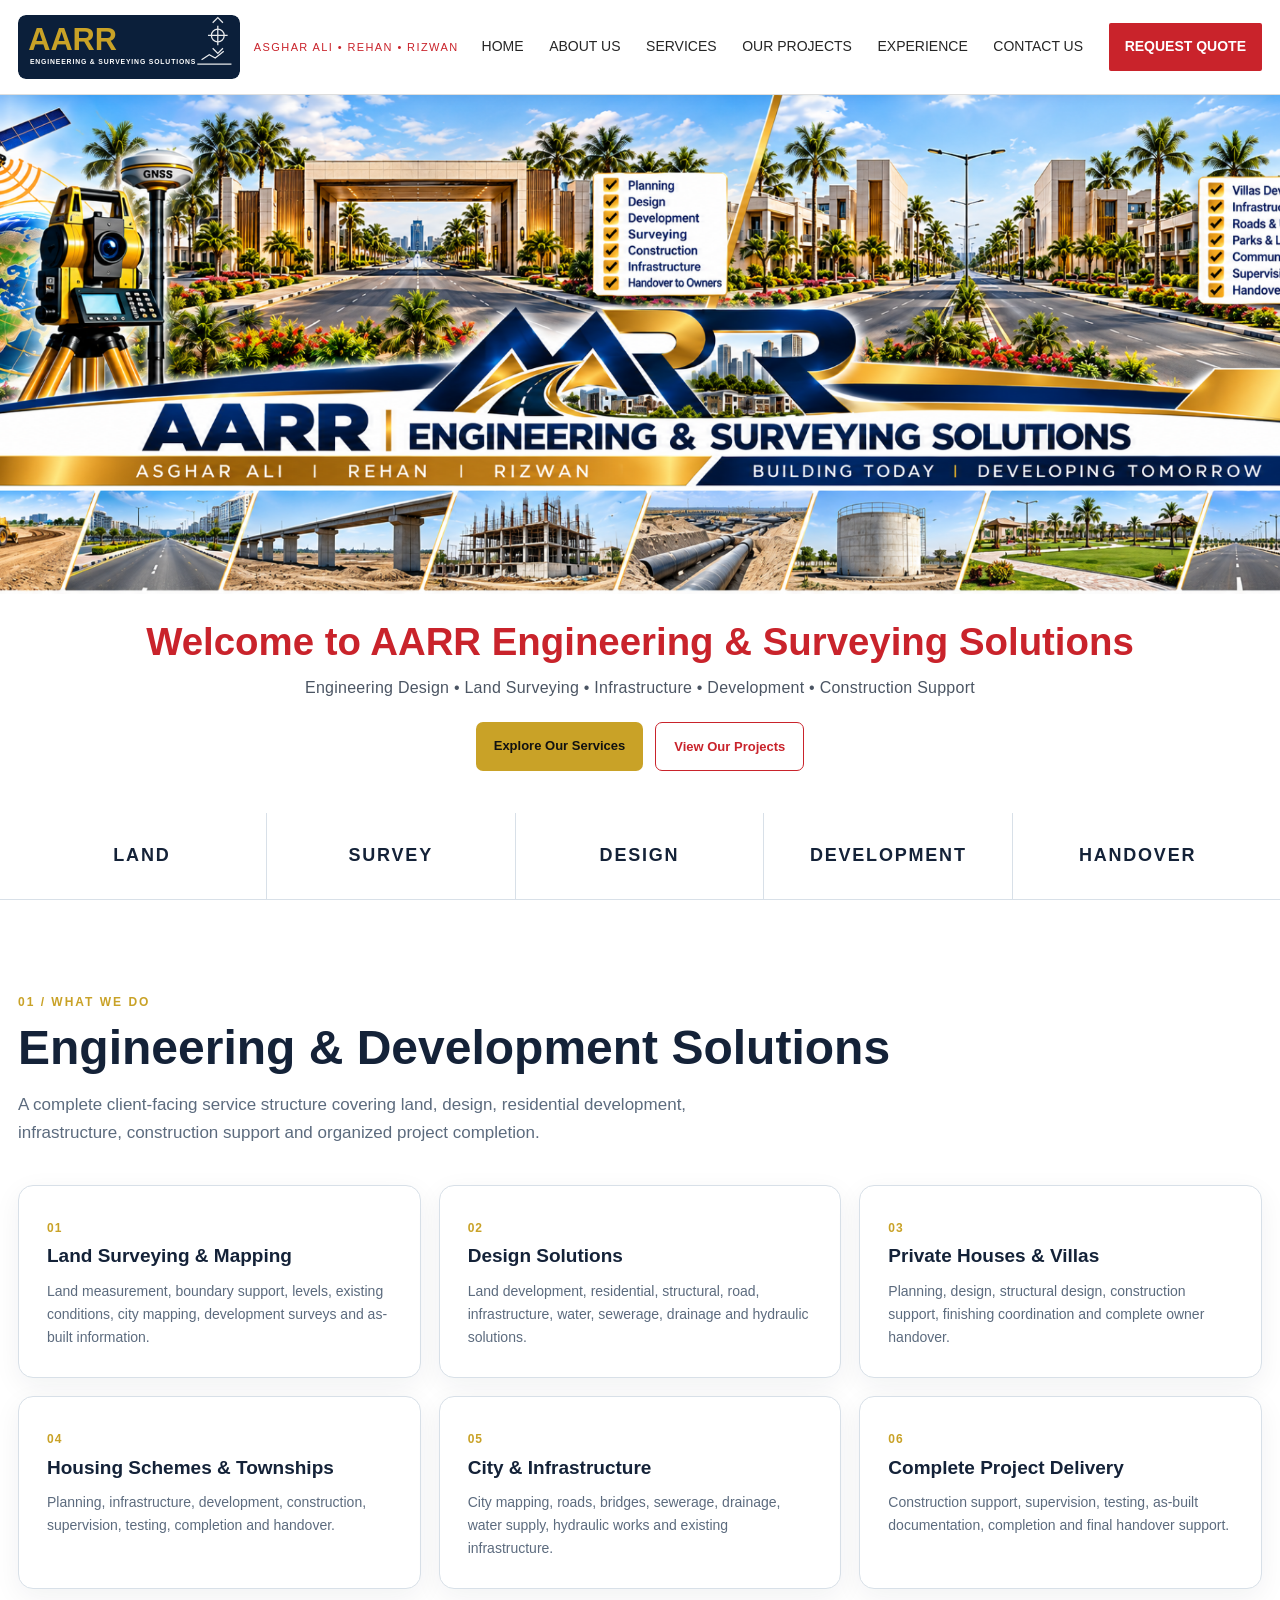
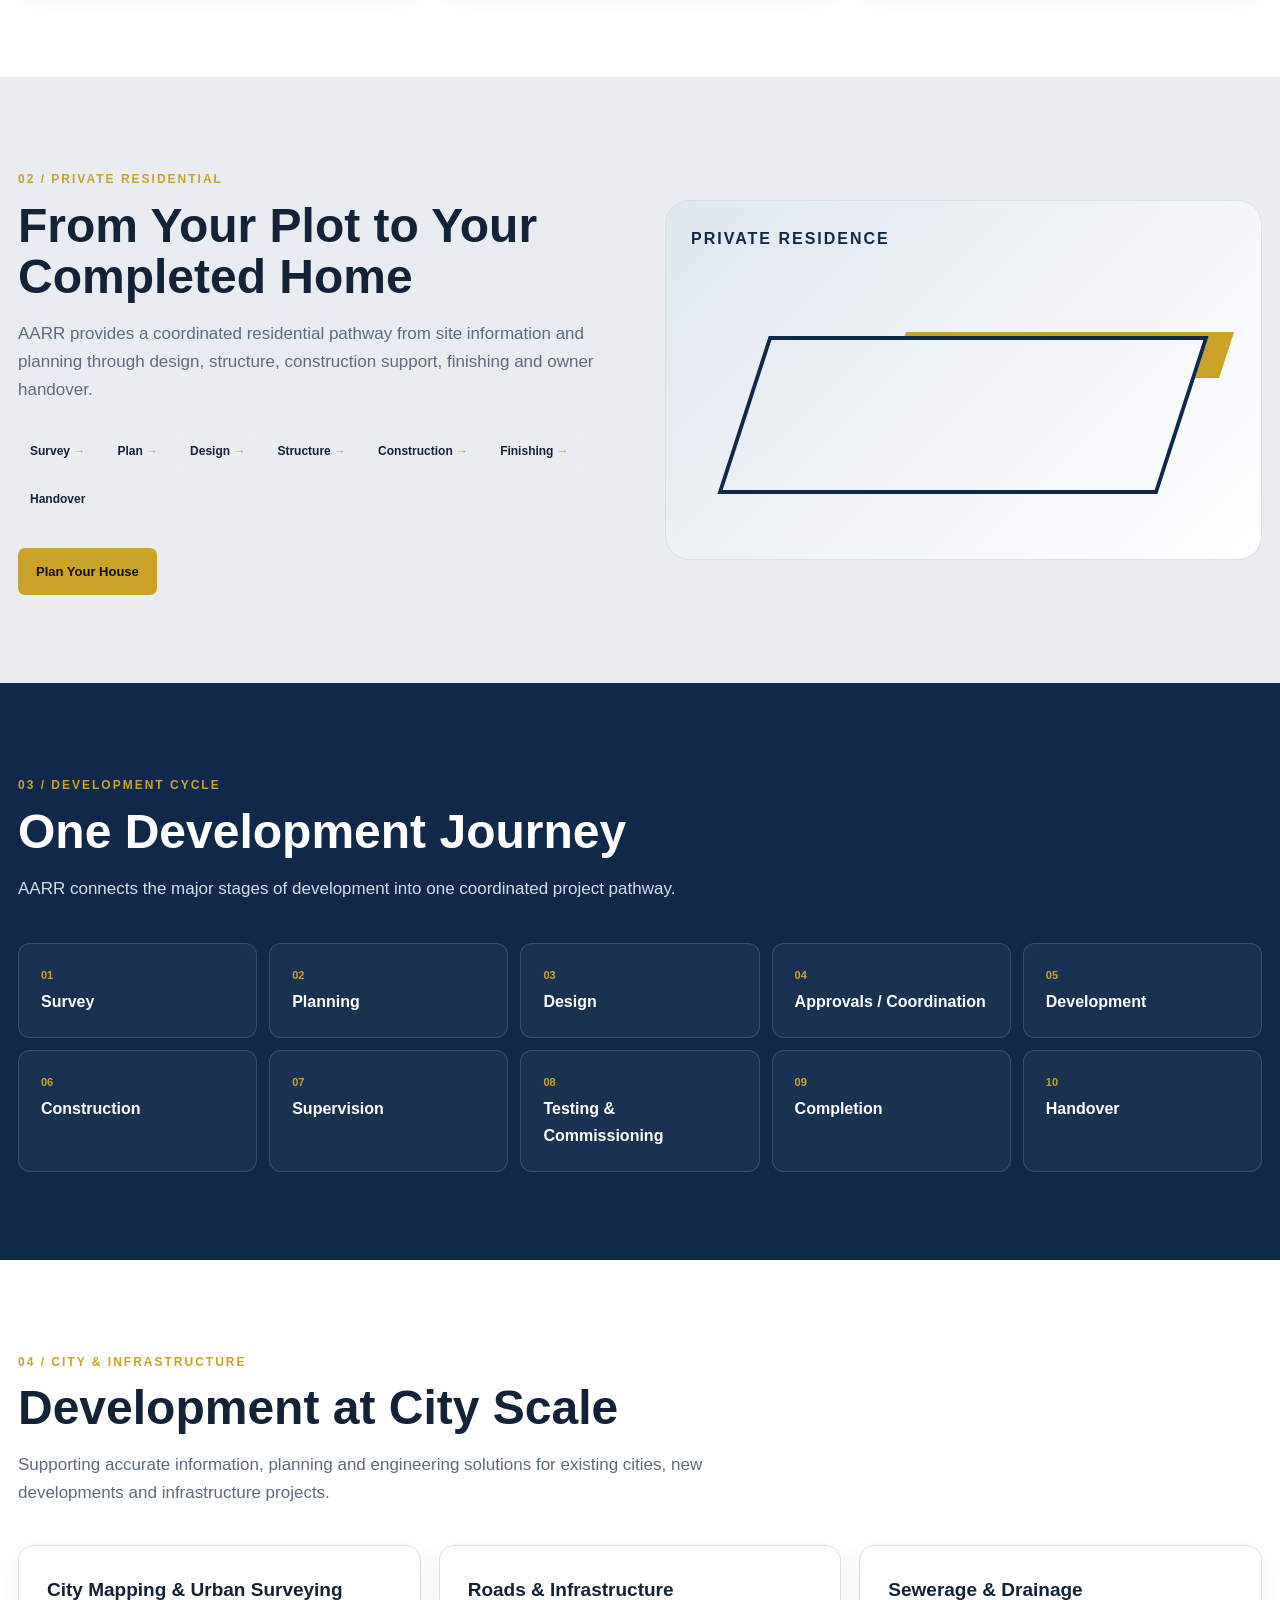
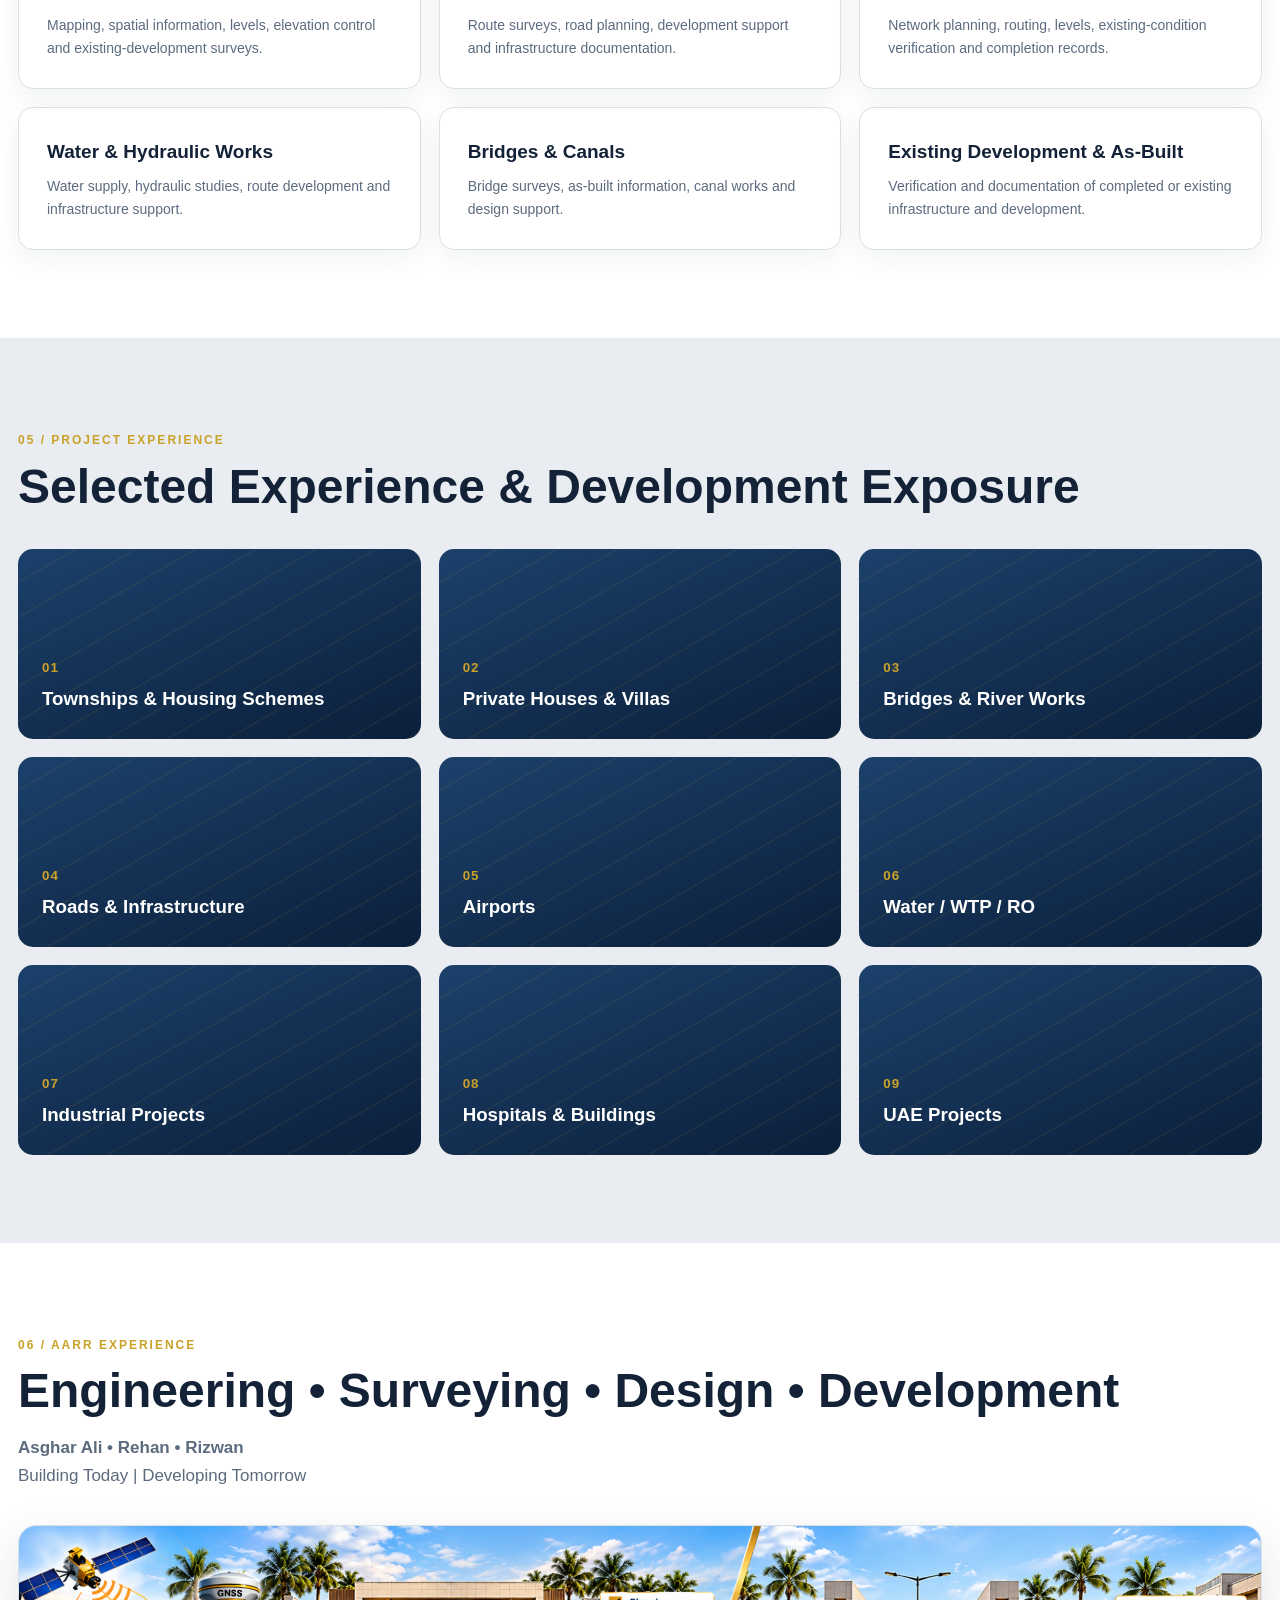
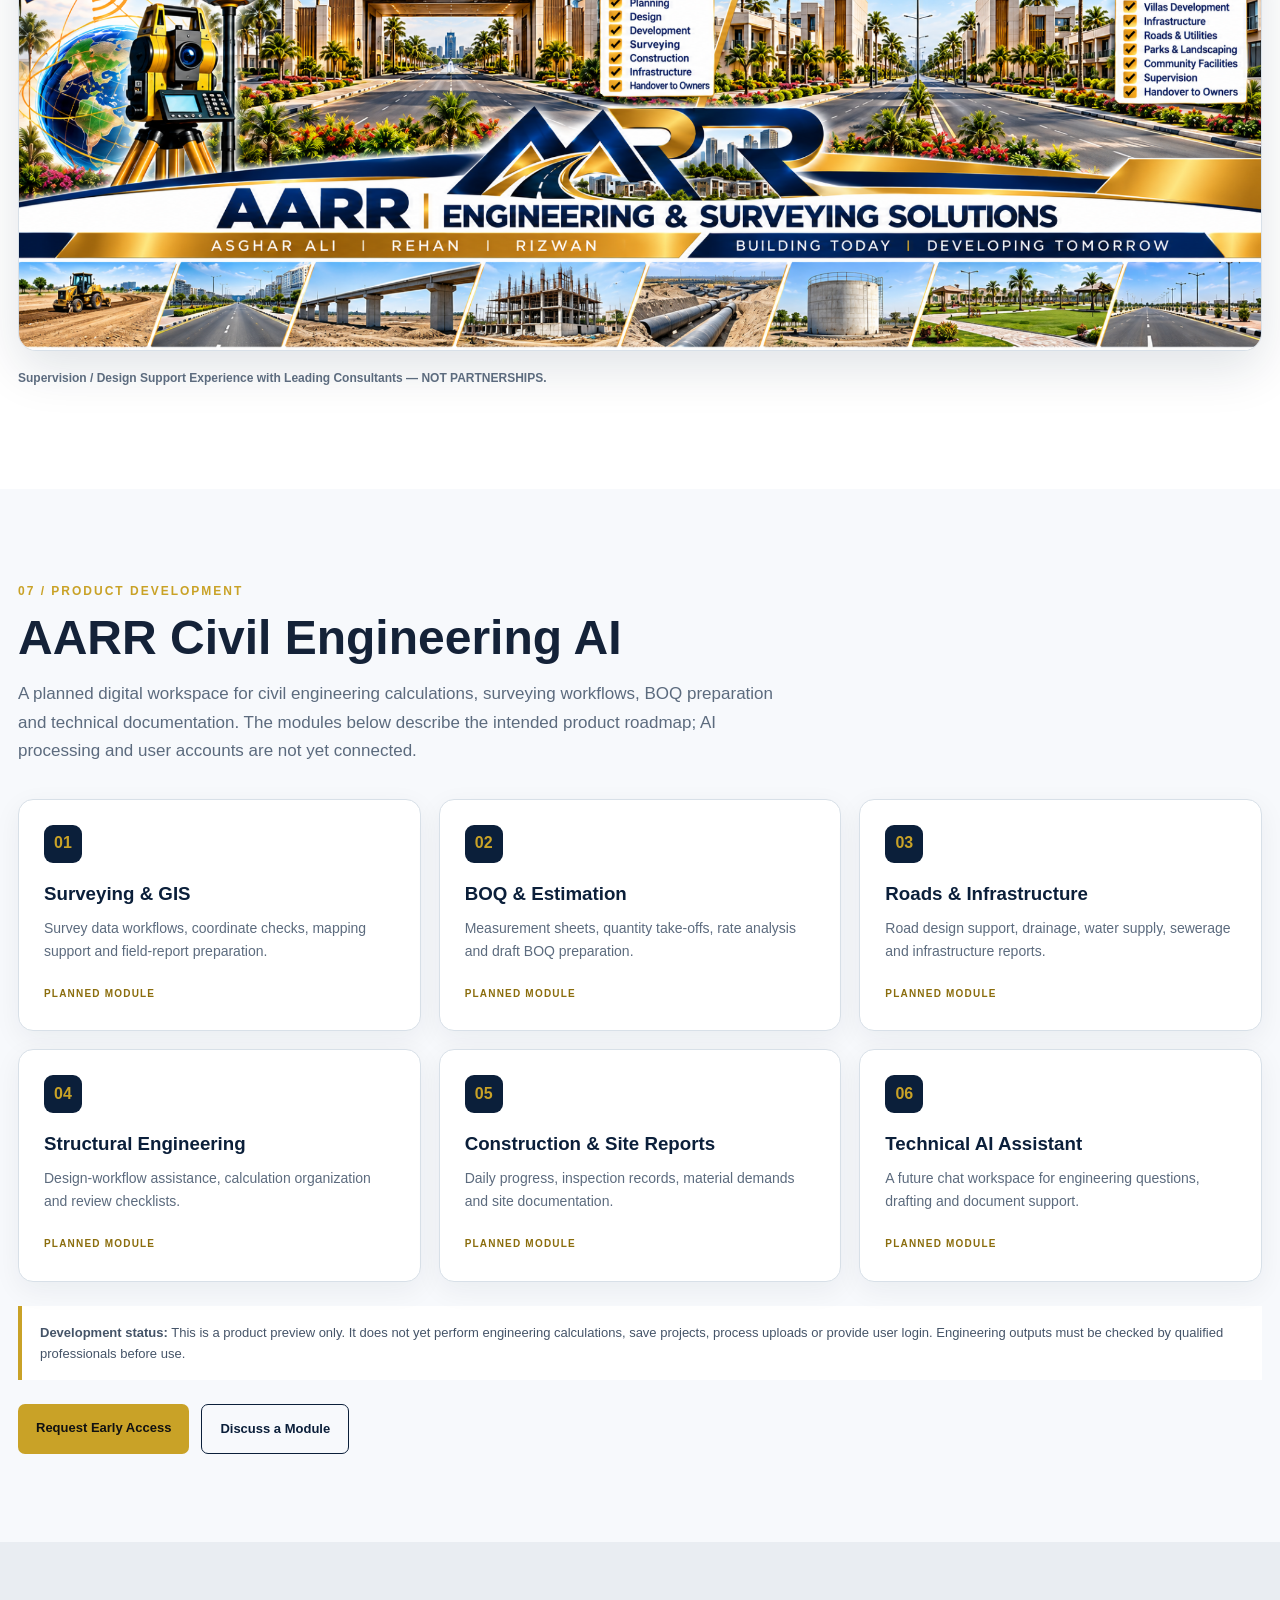
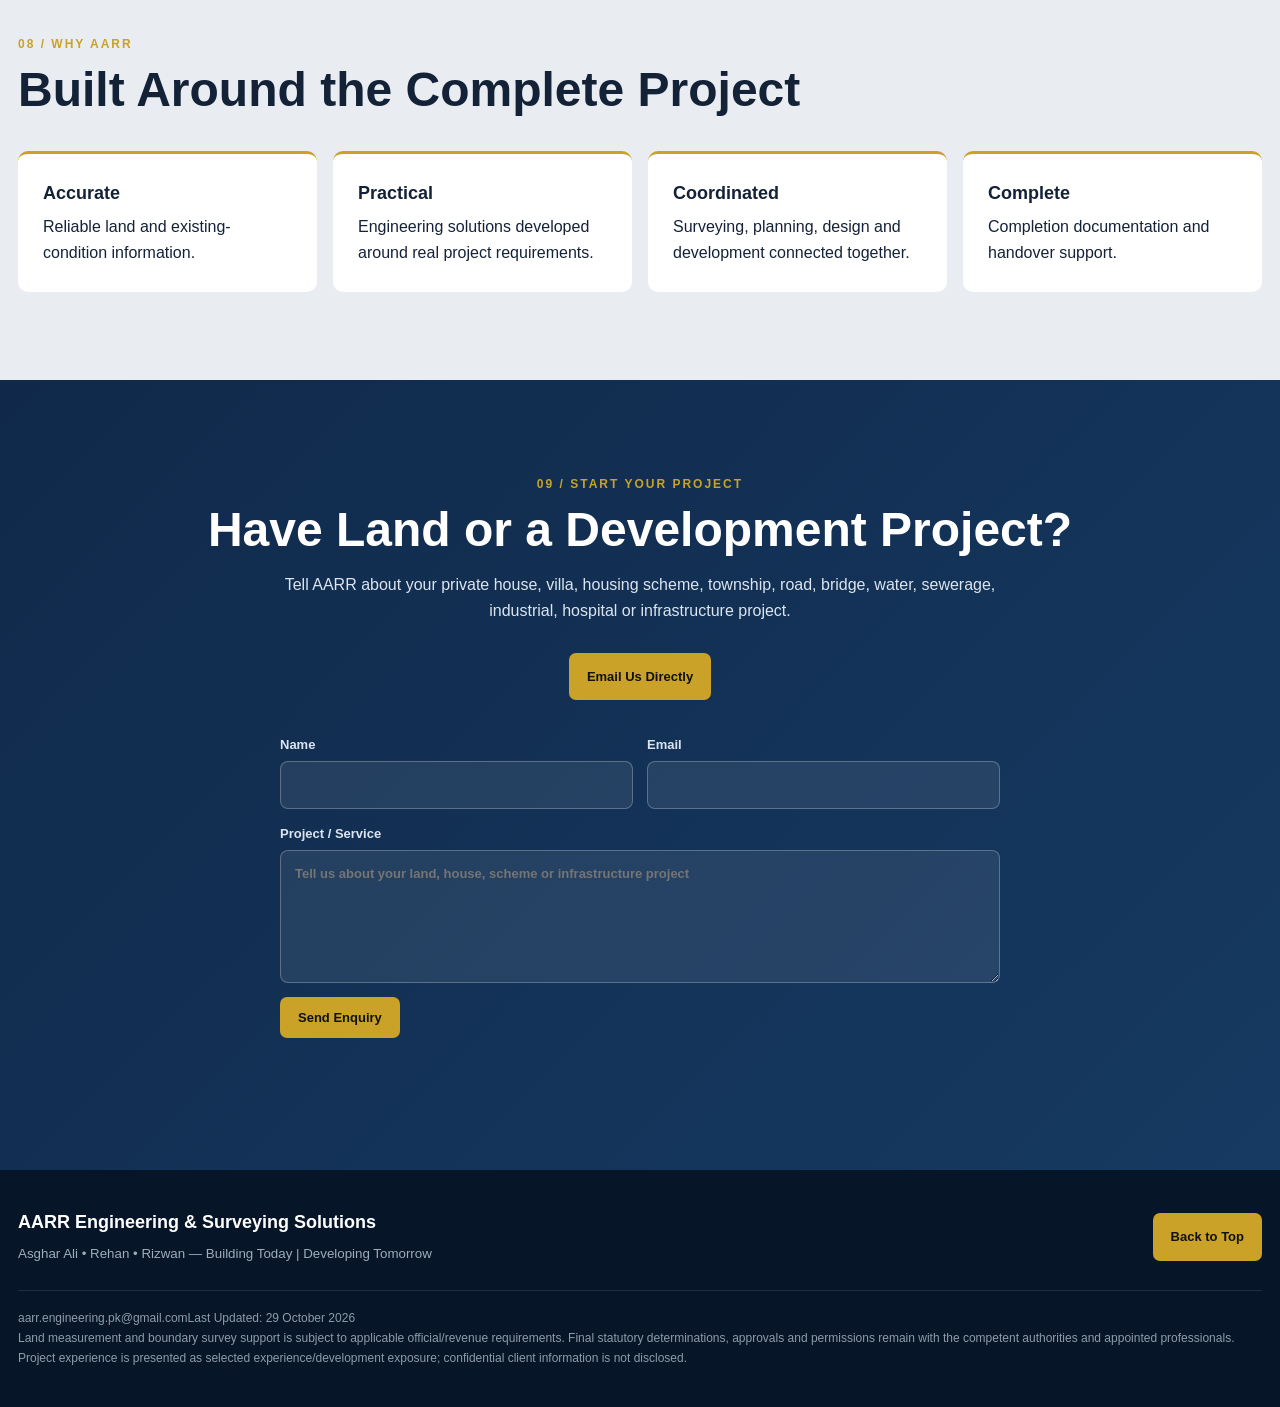
<file: index.html>
<!doctype html><html lang="en"><head><meta charset="utf-8"><meta name="viewport" content="width=device-width,initial-scale=1"><title>AARR Engineering & Surveying Solutions</title><meta name="description" content="AARR Engineering & Surveying Solutions — land surveying, design solutions, private houses, housing schemes, infrastructure, water, sewerage, development, construction support and complete handover."><meta name="theme-color" content="#0B1F3A"><link rel="icon" href="aarr-logo.svg"><link rel="manifest" href="site.webmanifest"><link rel="stylesheet" href="style.css"><link rel="canonical" href="https://etihad114-arch.github.io/Asghr-Ali/"><meta name="robots" content="index,follow"><meta property="og:title" content="AARR Engineering &amp; Surveying Solutions"><meta property="og:description" content="Land surveying, engineering design, housing schemes, infrastructure, water supply, sewerage and construction support."><meta property="og:type" content="website"><meta property="og:image" content="https://etihad114-arch.github.io/Asghr-Ali/AARR_FINAL_CORPORATE_EXPERIENCE_BOARD.png"><meta property="og:image:alt" content="AARR Engineering and Surveying Solutions corporate experience board"><meta property="og:url" content="https://etihad114-arch.github.io/Asghr-Ali/"><meta name="twitter:card" content="summary_large_image"><meta name="twitter:title" content="AARR Engineering &amp; Surveying Solutions"><meta name="twitter:description" content="Land surveying, design, housing schemes, infrastructure and development support."><script type="application/ld+json">{"@context":"https://schema.org","@type":"ProfessionalService","name":"AARR Engineering & Surveying Solutions","url":"https://etihad114-arch.github.io/Asghr-Ali/","image":"https://etihad114-arch.github.io/Asghr-Ali/AARR_FINAL_CORPORATE_EXPERIENCE_BOARD.png","email":"aarr.engineering.pk@gmail.com","areaServed":{"@type":"AdministrativeArea","name":"Rahim Yar Khan, Punjab, Pakistan"},"description":"Land surveying, engineering design, housing schemes, infrastructure, water supply, sewerage, development and construction support."}</script></head><body><a class="skip" href="#main">Skip to content</a>
<header class="nav"><div class="container nav-inner"><a class="brand" href="#home"><img src="aarr-logo.svg" alt="AARR Engineering logo"><span><strong>AARR</strong><span>ENGINEERING &amp; SURVEYING SOLUTIONS</span><small>ASGHAR ALI • REHAN • RIZWAN</small></span></a><button class="menu" onclick="document.querySelector('.navlinks').classList.toggle('open')" aria-label="Open navigation" aria-expanded="false">☰</button><nav class="navlinks"><a href="#home">Home</a><a href="#about">About Us</a><a href="#services">Services</a><a href="#projects">Our Projects</a><a href="#experience">Experience</a><a href="#contact">Contact Us</a><a class="quote" href="#contact">Request Quote</a></nav></div></header>
<main id="main"><section id="home" class="hero corporate-hero"><div class="hero-banner"><img src="AARR_FINAL_CORPORATE_EXPERIENCE_BOARD.png" alt="AARR engineering, surveying and infrastructure project portfolio"></div><div class="welcome-block"><div class="container"><h1>Welcome to AARR Engineering &amp; Surveying Solutions</h1><p>Engineering Design • Land Surveying • Infrastructure • Development • Construction Support</p><div class="actions"><a class="btn primary" href="#services">Explore Our Services</a><a class="btn secondary" href="#projects">View Our Projects</a></div></div></div></section>
<section class="strip"><div class="container strip-grid"><div>LAND</div><div>SURVEY</div><div>DESIGN</div><div>DEVELOPMENT</div><div>HANDOVER</div></div></section>
<section id="services" class="section"><div class="container"><span class="kicker">01 / WHAT WE DO</span><h2 class="title">Engineering &amp; Development Solutions</h2><p class="intro">A complete client-facing service structure covering land, design, residential development, infrastructure, construction support and organized project completion.</p><div class="cards"><article class="card"><span class="num">01</span><h3>Land Surveying &amp; Mapping</h3><p>Land measurement, boundary support, levels, existing conditions, city mapping, development surveys and as-built information.</p></article><article class="card"><span class="num">02</span><h3>Design Solutions</h3><p>Land development, residential, structural, road, infrastructure, water, sewerage, drainage and hydraulic solutions.</p></article><article class="card"><span class="num">03</span><h3>Private Houses &amp; Villas</h3><p>Planning, design, structural design, construction support, finishing coordination and complete owner handover.</p></article><article class="card"><span class="num">04</span><h3>Housing Schemes &amp; Townships</h3><p>Planning, infrastructure, development, construction, supervision, testing, completion and handover.</p></article><article class="card"><span class="num">05</span><h3>City &amp; Infrastructure</h3><p>City mapping, roads, bridges, sewerage, drainage, water supply, hydraulic works and existing infrastructure.</p></article><article class="card"><span class="num">06</span><h3>Complete Project Delivery</h3><p>Construction support, supervision, testing, as-built documentation, completion and final handover support.</p></article></div></div></section>
<section class="section gray"><div class="container feature"><div><span class="kicker">02 / PRIVATE RESIDENTIAL</span><h2 class="title">From Your Plot to Your Completed Home</h2><p class="intro">AARR provides a coordinated residential pathway from site information and planning through design, structure, construction support, finishing and owner handover.</p><div class="path"><span>Survey</span><span>Plan</span><span>Design</span><span>Structure</span><span>Construction</span><span>Finishing</span><span>Handover</span></div><div class="actions" style="margin-top:28px"><a class="btn primary" href="#contact">Plan Your House</a></div></div><div class="house-visual"></div></div></section>
<section id="development" class="section dark"><div class="container"><span class="kicker">03 / DEVELOPMENT CYCLE</span><h2 class="title">One Development Journey</h2><p class="intro">AARR connects the major stages of development into one coordinated project pathway.</p><div class="steps"><div class="step"><b>01</b><strong>Survey</strong></div><div class="step"><b>02</b><strong>Planning</strong></div><div class="step"><b>03</b><strong>Design</strong></div><div class="step"><b>04</b><strong>Approvals / Coordination</strong></div><div class="step"><b>05</b><strong>Development</strong></div><div class="step"><b>06</b><strong>Construction</strong></div><div class="step"><b>07</b><strong>Supervision</strong></div><div class="step"><b>08</b><strong>Testing &amp; Commissioning</strong></div><div class="step"><b>09</b><strong>Completion</strong></div><div class="step"><b>10</b><strong>Handover</strong></div></div></div></section>
<section class="section"><div class="container"><span class="kicker">04 / CITY &amp; INFRASTRUCTURE</span><h2 class="title">Development at City Scale</h2><p class="intro">Supporting accurate information, planning and engineering solutions for existing cities, new developments and infrastructure projects.</p><div class="cards"><article class="card"><h3>City Mapping &amp; Urban Surveying</h3><p>Mapping, spatial information, levels, elevation control and existing-development surveys.</p></article><article class="card"><h3>Roads &amp; Infrastructure</h3><p>Route surveys, road planning, development support and infrastructure documentation.</p></article><article class="card"><h3>Sewerage &amp; Drainage</h3><p>Network planning, routing, levels, existing-condition verification and completion records.</p></article><article class="card"><h3>Water &amp; Hydraulic Works</h3><p>Water supply, hydraulic studies, route development and infrastructure support.</p></article><article class="card"><h3>Bridges &amp; Canals</h3><p>Bridge surveys, as-built information, canal works and design support.</p></article><article class="card"><h3>Existing Development &amp; As-Built</h3><p>Verification and documentation of completed or existing infrastructure and development.</p></article></div></div></section>
<section id="projects" class="section gray"><div class="container"><span class="kicker">05 / PROJECT EXPERIENCE</span><h2 class="title">Selected Experience &amp; Development Exposure</h2><div class="project-grid"><article class="project"><small>01</small><h3>Townships &amp; Housing Schemes</h3></article><article class="project"><small>02</small><h3>Private Houses &amp; Villas</h3></article><article class="project"><small>03</small><h3>Bridges &amp; River Works</h3></article><article class="project"><small>04</small><h3>Roads &amp; Infrastructure</h3></article><article class="project"><small>05</small><h3>Airports</h3></article><article class="project"><small>06</small><h3>Water / WTP / RO</h3></article><article class="project"><small>07</small><h3>Industrial Projects</h3></article><article class="project"><small>08</small><h3>Hospitals &amp; Buildings</h3></article><article class="project"><small>09</small><h3>UAE Projects</h3></article></div></div></section>
<section id="experience" class="section"><div class="container"><span class="kicker">06 / AARR EXPERIENCE</span><h2 class="title">Engineering • Surveying • Design • Development</h2><p class="intro"><b>Asghar Ali • Rehan • Rizwan</b><br>Building Today | Developing Tomorrow</p><div class="board"><img src="AARR_FINAL_CORPORATE_EXPERIENCE_BOARD.png" alt="AARR corporate experience and development board"></div><p class="note"><b>Supervision / Design Support Experience with Leading Consultants — NOT PARTNERSHIPS.</b></p></div></section>
<section id="ai-platform" class="section ai-platform"><div class="container"><span class="kicker">07 / PRODUCT DEVELOPMENT</span><h2 class="title">AARR Civil Engineering AI</h2><p class="intro">A planned digital workspace for civil engineering calculations, surveying workflows, BOQ preparation and technical documentation. The modules below describe the intended product roadmap; AI processing and user accounts are not yet connected.</p><div class="ai-grid"><article class="ai-card"><span>01</span><h3>Surveying &amp; GIS</h3><p>Survey data workflows, coordinate checks, mapping support and field-report preparation.</p><small>PLANNED MODULE</small></article><article class="ai-card"><span>02</span><h3>BOQ &amp; Estimation</h3><p>Measurement sheets, quantity take-offs, rate analysis and draft BOQ preparation.</p><small>PLANNED MODULE</small></article><article class="ai-card"><span>03</span><h3>Roads &amp; Infrastructure</h3><p>Road design support, drainage, water supply, sewerage and infrastructure reports.</p><small>PLANNED MODULE</small></article><article class="ai-card"><span>04</span><h3>Structural Engineering</h3><p>Design-workflow assistance, calculation organization and review checklists.</p><small>PLANNED MODULE</small></article><article class="ai-card"><span>05</span><h3>Construction &amp; Site Reports</h3><p>Daily progress, inspection records, material demands and site documentation.</p><small>PLANNED MODULE</small></article><article class="ai-card"><span>06</span><h3>Technical AI Assistant</h3><p>A future chat workspace for engineering questions, drafting and document support.</p><small>PLANNED MODULE</small></article></div><div class="ai-notice"><strong>Development status:</strong> This is a product preview only. It does not yet perform engineering calculations, save projects, process uploads or provide user login. Engineering outputs must be checked by qualified professionals before use.</div><div class="actions ai-actions"><a class="btn primary" href="mailto:aarr.engineering.pk@gmail.com?subject=AARR%20Civil%20Engineering%20AI%20Early%20Access">Request Early Access</a><a class="btn ai-secondary" href="#contact">Discuss a Module</a></div></div></section>
<section id="about" class="section gray"><div class="container"><span class="kicker">08 / WHY AARR</span><h2 class="title">Built Around the Complete Project</h2><div class="trust"><div><strong>Accurate</strong>Reliable land and existing-condition information.</div><div><strong>Practical</strong>Engineering solutions developed around real project requirements.</div><div><strong>Coordinated</strong>Surveying, planning, design and development connected together.</div><div><strong>Complete</strong>Completion documentation and handover support.</div></div></div></section>
<section id="contact" class="cta"><div class="container"><span class="kicker">09 / START YOUR PROJECT</span><h2 class="title">Have Land or a Development Project?</h2><p>Tell AARR about your private house, villa, housing scheme, township, road, bridge, water, sewerage, industrial, hospital or infrastructure project.</p><div class="actions" style="justify-content:center"><a class="btn primary" href="mailto:aarr.engineering.pk@gmail.com?subject=AARR%20Project%20Enquiry">Email Us Directly</a></div>
<form class="enquiry" onsubmit="sendMessage(event)"><div class="row"><label>Name<input id="name" required autocomplete="name"></label><label>Email<input id="email" type="email" required autocomplete="email"></label></div><label>Project / Service<textarea id="message" rows="5" required placeholder="Tell us about your land, house, scheme or infrastructure project"></textarea></label><button class="btn primary" type="submit">Send Enquiry</button><p id="form-status" class="form-status" role="status"></p></form></div></section></main>
<footer class="footer"><div class="container footer-grid"><div><strong>AARR Engineering &amp; Surveying Solutions</strong><small>Asghar Ali • Rehan • Rizwan — Building Today | Developing Tomorrow</small></div><div class="actions"><a class="btn primary" href="#home">Back to Top</a></div></div><div class="container legal"><div class="footer-contact"><a href="mailto:aarr.engineering.pk@gmail.com">aarr.engineering.pk@gmail.com</a><span>Last Updated: 29 October 2026</span></div>Land measurement and boundary survey support is subject to applicable official/revenue requirements. Final statutory determinations, approvals and permissions remain with the competent authorities and appointed professionals. Project experience is presented as selected experience/development exposure; confidential client information is not disclosed.</div></footer>
<script src="site-config.js"></script><script src="script.js"></script><script>const nav=document.querySelector('.navlinks');document.querySelectorAll('.navlinks a').forEach(a=>a.addEventListener('click',()=>nav.classList.remove('open')));</script></body></html>
</file>
<file: style.css>
:root{--navy:#0B1F3A;--navy2:#132f52;--gold:#C9A227;--ink:#142238;--muted:#5c6b7e;--white:#fff;--gray:#E9EDF2;--line:#d8e0e8;--max:1440px;--shadow:0 18px 50px rgba(11,31,58,.12)}*{box-sizing:border-box}html{scroll-behavior:smooth}body{margin:0;font-family:Inter,Segoe UI,Arial,sans-serif;color:var(--ink);background:#fff;line-height:1.65}a{color:inherit;text-decoration:none}.container{width:min(calc(100% - 36px),var(--max));margin:auto}.skip{position:absolute;left:-9999px}.skip:focus{left:10px;top:10px;z-index:99;background:#fff;padding:10px}.nav{position:sticky;top:0;z-index:50;background:rgba(11,31,58,.97);border-bottom:1px solid rgba(255,255,255,.1);backdrop-filter:blur(12px)}.nav-inner{min-height:100px;display:flex;align-items:center;gap:24px}.brand{display:flex;align-items:center;gap:12px;margin-right:auto}.brand img{width:76px;height:76px}.brand strong{display:block;color:#fff;font-size:29px;letter-spacing:3px}.brand span{display:block;color:#dce5ef;font-size:13px;letter-spacing:1.3px}.brand small{color:var(--gold);font-size:12px;letter-spacing:1px}.navlinks{display:flex;align-items:center;gap:25px;color:#fff;font-size:16px}.navlinks a{opacity:.9}.navlinks a:hover{color:var(--gold)}.quote{background:var(--gold);color:#111!important;padding:14px 18px;border-radius:7px;font-weight:800}.menu{display:none;background:none;border:0;color:#fff;font-size:28px}.hero{background:linear-gradient(135deg,var(--navy) 0%,#12365e 68%,#0b1f3a 100%);color:#fff;position:relative;overflow:hidden}.hero:after{content:"";position:absolute;width:620px;height:620px;right:-260px;top:-180px;border:1px solid rgba(201,162,39,.35);border-radius:50%;box-shadow:0 0 0 50px rgba(201,162,39,.04),0 0 0 100px rgba(201,162,39,.025)}.hero-grid{min-height:650px;display:grid;grid-template-columns:1.15fr .85fr;align-items:center;gap:70px;padding:82px 0}.eyebrow{color:var(--gold);font-weight:900;letter-spacing:2.4px;font-size:16px}.hero h1{font-size:clamp(52px,5.8vw,82px);line-height:1.02;margin:18px 0}.hero h1 span{color:#fff}.hero h1 b{color:var(--gold)}.lead{font-size:20px;color:#dbe5ef;max-width:680px}.hero-tags{display:flex;flex-wrap:wrap;gap:8px;margin:25px 0}.hero-tags span{border:1px solid rgba(255,255,255,.22);padding:10px 14px;border-radius:99px;font-size:13px;letter-spacing:.8px}.actions{display:flex;gap:12px;flex-wrap:wrap}.btn{display:inline-block;padding:13px 18px;border-radius:7px;font-weight:800;font-size:13px}.primary{background:var(--gold);color:#111}.secondary{border:1px solid rgba(255,255,255,.3);color:#fff}.hero-art{min-height:500px;border:1px solid rgba(255,255,255,.15);border-radius:24px;background:linear-gradient(145deg,rgba(255,255,255,.1),rgba(255,255,255,.025));position:relative;overflow:hidden;box-shadow:var(--shadow)}.hero-art:before{content:"";position:absolute;inset:30px;background:repeating-radial-gradient(circle at 50% 45%,transparent 0 35px,rgba(201,162,39,.12) 36px 37px),linear-gradient(155deg,transparent 47%,rgba(255,255,255,.08) 48% 49%,transparent 50%)}.art-label{position:absolute;left:30px;bottom:30px}.art-label strong{display:block;font-size:38px}.art-label span{color:var(--gold);font-size:14px;letter-spacing:1.4px}.strip{background:#fff;border-bottom:1px solid var(--line)}.strip-grid{display:grid;grid-template-columns:repeat(5,1fr)}.strip-grid div{padding:28px 12px;text-align:center;border-right:1px solid var(--line);font-weight:900;font-size:18px;letter-spacing:1.8px}.strip-grid div:last-child{border:0}.section{padding:88px 0}.section.gray{background:var(--gray)}.section.dark{background:var(--navy);color:#fff}.kicker{color:var(--gold);font-size:12px;font-weight:900;letter-spacing:2px}.title{font-size:clamp(32px,4vw,48px);line-height:1.08;margin:8px 0 16px}.intro{max-width:760px;color:var(--muted);font-size:17px}.dark .intro{color:#d4dfeb}.cards{display:grid;grid-template-columns:repeat(3,1fr);gap:18px;margin-top:38px}.card{background:#fff;border:1px solid var(--line);border-radius:15px;padding:28px;box-shadow:0 8px 28px rgba(11,31,58,.06)}.card h3{margin:0 0 8px;font-size:19px}.card p{margin:0;color:var(--muted);font-size:14px}.card .num{color:var(--gold);font-weight:900;font-size:12px;letter-spacing:1px}.feature{display:grid;grid-template-columns:1fr 1fr;gap:50px;align-items:center}.path{display:flex;flex-wrap:wrap;gap:8px;margin-top:28px}.path span{padding:10px 12px;background:var(--gray);border-radius:7px;font-weight:800;font-size:12px}.path span:after{content:" →";color:var(--gold)}.path span:last-child:after{content:""}.house-visual{min-height:360px;border-radius:24px;background:linear-gradient(135deg,#dfe7ee,#fff);border:1px solid var(--line);position:relative;overflow:hidden}.house-visual:before{content:"";position:absolute;left:13%;right:13%;bottom:18%;height:42%;border:4px solid var(--navy);transform:skewX(-18deg);box-shadow:80px -60px 0 -56px var(--gold)}.house-visual:after{content:"PRIVATE RESIDENCE";position:absolute;left:25px;top:25px;color:var(--navy);font-weight:900;letter-spacing:2px}.steps{display:grid;grid-template-columns:repeat(5,1fr);gap:12px;margin-top:40px}.step{border:1px solid rgba(255,255,255,.15);padding:22px;border-radius:12px;background:rgba(255,255,255,.045)}.step b{display:block;color:var(--gold);font-size:11px}.step strong{display:block;margin-top:5px}.project-grid{display:grid;grid-template-columns:repeat(3,1fr);gap:18px;margin-top:36px}.project{min-height:190px;border-radius:15px;padding:24px;display:flex;flex-direction:column;justify-content:end;color:#fff;background:linear-gradient(160deg,#1c416b,#0b1f3a);position:relative;overflow:hidden}.project:before{content:"";position:absolute;inset:0;background:repeating-linear-gradient(150deg,transparent 0 28px,rgba(201,162,39,.12) 29px 30px);opacity:.7}.project>*{position:relative}.project small{color:var(--gold);font-weight:900;letter-spacing:1px}.project h3{margin:5px 0 0}.board{margin-top:35px;border-radius:18px;overflow:hidden;border:1px solid var(--line);box-shadow:var(--shadow);background:#fff}.board img{width:100%;display:block}.trust{display:grid;grid-template-columns:repeat(4,1fr);gap:16px;margin-top:35px}.trust div{padding:25px;border-top:3px solid var(--gold);background:#fff;border-radius:10px}.trust strong{display:block;font-size:18px;margin-bottom:5px}.cta{background:linear-gradient(135deg,var(--navy),#163a62);color:#fff;text-align:center;padding:90px 0}.cta p{max-width:720px;margin:0 auto 28px;color:#dce5ef}.updated{font-size:12px;color:#8e9baa;margin-top:20px}.footer{background:#071528;color:#cfd9e4;padding:38px 0}.footer-grid{display:flex;justify-content:space-between;gap:30px;align-items:center}.footer strong{color:#fff;font-size:18px}.footer small{display:block;color:#9eacbb;margin-top:5px}.legal{font-size:12px;color:#8e9baa;margin-top:25px;border-top:1px solid rgba(255,255,255,.1);padding-top:18px}.reveal{opacity:1}.note{font-size:12px;color:var(--muted);margin-top:18px}@media(max-width:950px){.navlinks{display:none}.menu{display:block}.hero-grid,.feature{grid-template-columns:1fr}.hero-grid{padding:55px 0}.cards,.project-grid{grid-template-columns:repeat(2,1fr)}.steps{grid-template-columns:repeat(2,1fr)}.trust{grid-template-columns:repeat(2,1fr)}}@media(max-width:620px){.container{width:min(calc(100% - 24px),var(--max))}.brand img{width:50px;height:50px}.brand strong{font-size:20px}.brand span{font-size:8px}.brand small{font-size:8px}.strip-grid{grid-template-columns:1fr 1fr}.strip-grid div:nth-child(3),.strip-grid div:nth-child(5){border-right:0}.hero h1{font-size:43px}.hero-art{min-height:270px}.cards,.project-grid,.trust,.steps{grid-template-columns:1fr}.section{padding:62px 0}.footer-grid{display:block}.footer-grid .actions{margin-top:18px}.house-visual{min-height:270px}}

/* AARR Civil Engineering AI preview */
.ai-platform{background:#f7f9fc}
.ai-grid{display:grid;grid-template-columns:repeat(3,1fr);gap:18px;margin-top:34px}
.ai-card{background:#fff;border:1px solid #d8e0e8;border-radius:15px;padding:25px;box-shadow:0 8px 28px rgba(11,31,58,.06)}
.ai-card>span{display:inline-flex;align-items:center;justify-content:center;background:#0B1F3A;color:#C9A227;width:38px;height:38px;border-radius:9px;font-weight:900}
.ai-card h3{margin:16px 0 7px;color:#0B1F3A}
.ai-card p{font-size:14px;color:#5c6b7e;margin:0 0 16px}
.ai-card small{font-size:10px;letter-spacing:1.2px;font-weight:900;color:#8b6d0d}
.ai-notice{margin-top:24px;border-left:4px solid #C9A227;background:#fff;padding:16px 18px;color:#455468;font-size:13px}
.ai-actions{margin-top:24px}
.ai-secondary{border:1px solid #0B1F3A;color:#0B1F3A}
@media(max-width:950px){.ai-grid{grid-template-columns:repeat(2,1fr)}}
@media(max-width:620px){.ai-grid{grid-template-columns:1fr}}
+:root{--navy:#0B1F3A;--navy2:#132f52;--gold:#C9A227;--ink:#142238;--muted:#5c6b7e;--white:#fff;--gray:#E9EDF2;--line:#d8e0e8;--max:1440px;--shadow:0 18px 50px rgba(11,31,58,.12)}*{box-sizing:border-box}html{scroll-behavior:smooth}body{margin:0;font-family:Inter,Segoe UI,Arial,sans-serif;color:var(--ink);background:#fff;line-height:1.65}a{color:inherit;text-decoration:none}.container{width:min(calc(100% - 36px),var(--max));margin:auto}.skip{position:absolute;left:-9999px}.skip:focus{left:10px;top:10px;z-index:99;background:#fff;padding:10px}.nav{position:sticky;top:0;z-index:50;background:rgba(11,31,58,.97);border-bottom:1px solid rgba(255,255,255,.1);backdrop-filter:blur(12px)}.nav-inner{min-height:100px;display:flex;align-items:center;gap:24px}.brand{display:flex;align-items:center;gap:12px;margin-right:auto}.brand img{width:76px;height:76px}.brand strong{display:block;color:#fff;font-size:29px;letter-spacing:3px}.brand span{display:block;color:#dce5ef;font-size:13px;letter-spacing:1.3px}.brand small{color:var(--gold);font-size:12px;letter-spacing:1px}.navlinks{display:flex;align-items:center;gap:25px;color:#fff;font-size:16px}.navlinks a{opacity:.9}.navlinks a:hover{color:var(--gold)}.quote{background:var(--gold);color:#111!important;padding:14px 18px;border-radius:7px;font-weight:800}.menu{display:none;background:none;border:0;color:#fff;font-size:28px}.hero{background:linear-gradient(135deg,var(--navy) 0%,#12365e 68%,#0b1f3a 100%);color:#fff;position:relative;overflow:hidden}.hero:after{content:"";position:absolute;width:620px;height:620px;right:-260px;top:-180px;border:1px solid rgba(201,162,39,.35);border-radius:50%;box-shadow:0 0 0 50px rgba(201,162,39,.04),0 0 0 100px rgba(201,162,39,.025)}.hero-grid{min-height:650px;display:grid;grid-template-columns:1.15fr .85fr;align-items:center;gap:70px;padding:82px 0}.eyebrow{color:var(--gold);font-weight:900;letter-spacing:2.4px;font-size:16px}.hero h1{font-size:clamp(52px,5.8vw,82px);line-height:1.02;margin:18px 0}.hero h1 span{color:#fff}.hero h1 b{color:var(--gold)}.lead{font-size:20px;color:#dbe5ef;max-width:680px}.hero-tags{display:flex;flex-wrap:wrap;gap:8px;margin:25px 0}.hero-tags span{border:1px solid rgba(255,255,255,.22);padding:10px 14px;border-radius:99px;font-size:13px;letter-spacing:.8px}.actions{display:flex;gap:12px;flex-wrap:wrap}.btn{display:inline-block;padding:13px 18px;border-radius:7px;font-weight:800;font-size:13px}.primary{background:var(--gold);color:#111}.secondary{border:1px solid rgba(255,255,255,.3);color:#fff}.hero-art{min-height:500px;border:1px solid rgba(255,255,255,.15);border-radius:24px;background:linear-gradient(145deg,rgba(255,255,255,.1),rgba(255,255,255,.025));position:relative;overflow:hidden;box-shadow:var(--shadow)}.hero-art:before{content:"";position:absolute;inset:30px;background:repeating-radial-gradient(circle at 50% 45%,transparent 0 35px,rgba(201,162,39,.12) 36px 37px),linear-gradient(155deg,transparent 47%,rgba(255,255,255,.08) 48% 49%,transparent 50%)}.art-label{position:absolute;left:30px;bottom:30px}.art-label strong{display:block;font-size:38px}.art-label span{color:var(--gold);font-size:14px;letter-spacing:1.4px}.strip{background:#fff;border-bottom:1px solid var(--line)}.strip-grid{display:grid;grid-template-columns:repeat(5,1fr)}.strip-grid div{padding:28px 12px;text-align:center;border-right:1px solid var(--line);font-weight:900;font-size:18px;letter-spacing:1.8px}.strip-grid div:last-child{border:0}.section{padding:88px 0}.section.gray{background:var(--gray)}.section.dark{background:var(--navy);color:#fff}.kicker{color:var(--gold);font-size:12px;font-weight:900;letter-spacing:2px}.title{font-size:clamp(32px,4vw,48px);line-height:1.08;margin:8px 0 16px}.intro{max-width:760px;color:var(--muted);font-size:17px}.dark .intro{color:#d4dfeb}.cards{display:grid;grid-template-columns:repeat(3,1fr);gap:18px;margin-top:38px}.card{background:#fff;border:1px solid var(--line);border-radius:15px;padding:28px;box-shadow:0 8px 28px rgba(11,31,58,.06)}.card h3{margin:0 0 8px;font-size:19px}.card p{margin:0;color:var(--muted);font-size:14px}.card .num{color:var(--gold);font-weight:900;font-size:12px;letter-spacing:1px}.feature{display:grid;grid-template-columns:1fr 1fr;gap:50px;align-items:center}.path{display:flex;flex-wrap:wrap;gap:8px;margin-top:28px}.path span{padding:10px 12px;background:var(--gray);border-radius:7px;font-weight:800;font-size:12px}.path span:after{content:" →";color:var(--gold)}.path span:last-child:after{content:""}.house-visual{min-height:360px;border-radius:24px;background:linear-gradient(135deg,#dfe7ee,#fff);border:1px solid var(--line);position:relative;overflow:hidden}.house-visual:before{content:"";position:absolute;left:13%;right:13%;bottom:18%;height:42%;border:4px solid var(--navy);transform:skewX(-18deg);box-shadow:80px -60px 0 -56px var(--gold)}.house-visual:after{content:"PRIVATE RESIDENCE";position:absolute;left:25px;top:25px;color:var(--navy);font-weight:900;letter-spacing:2px}.steps{display:grid;grid-template-columns:repeat(5,1fr);gap:12px;margin-top:40px}.step{border:1px solid rgba(255,255,255,.15);padding:22px;border-radius:12px;background:rgba(255,255,255,.045)}.step b{display:block;color:var(--gold);font-size:11px}.step strong{display:block;margin-top:5px}.project-grid{display:grid;grid-template-columns:repeat(3,1fr);gap:18px;margin-top:36px}.project{min-height:190px;border-radius:15px;padding:24px;display:flex;flex-direction:column;justify-content:end;color:#fff;background:linear-gradient(160deg,#1c416b,#0b1f3a);position:relative;overflow:hidden}.project:before{content:"";position:absolute;inset:0;background:repeating-linear-gradient(150deg,transparent 0 28px,rgba(201,162,39,.12) 29px 30px);opacity:.7}.project>*{position:relative}.project small{color:var(--gold);font-weight:900;letter-spacing:1px}.project h3{margin:5px 0 0}.board{margin-top:35px;border-radius:18px;overflow:hidden;border:1px solid var(--line);box-shadow:var(--shadow);background:#fff}.board img{width:100%;display:block}.trust{display:grid;grid-template-columns:repeat(4,1fr);gap:16px;margin-top:35px}.trust div{padding:25px;border-top:3px solid var(--gold);background:#fff;border-radius:10px}.trust strong{display:block;font-size:18px;margin-bottom:5px}.cta{background:linear-gradient(135deg,var(--navy),#163a62);color:#fff;text-align:center;padding:90px 0}.cta p{max-width:720px;margin:0 auto 28px;color:#dce5ef}.updated{font-size:12px;color:#8e9baa;margin-top:20px}.footer{background:#071528;color:#cfd9e4;padding:38px 0}.footer-grid{display:flex;justify-content:space-between;gap:30px;align-items:center}.footer strong{color:#fff;font-size:18px}.footer small{display:block;color:#9eacbb;margin-top:5px}.legal{font-size:12px;color:#8e9baa;margin-top:25px;border-top:1px solid rgba(255,255,255,.1);padding-top:18px}.reveal{opacity:1}.note{font-size:12px;color:var(--muted);margin-top:18px}@media(max-width:950px){.navlinks{display:none}.menu{display:block}.hero-grid,.feature{grid-template-columns:1fr}.hero-grid{padding:55px 0}.cards,.project-grid{grid-template-columns:repeat(2,1fr)}.steps{grid-template-columns:repeat(2,1fr)}.trust{grid-template-columns:repeat(2,1fr)}}@media(max-width:620px){.container{width:min(calc(100% - 24px),var(--max))}.brand img{width:50px;height:50px}.brand strong{font-size:20px}.brand span{font-size:8px}.brand small{font-size:8px}.strip-grid{grid-template-columns:1fr 1fr}.strip-grid div:nth-child(3),.strip-grid div:nth-child(5){border-right:0}.hero h1{font-size:43px}.hero-art{min-height:270px}.cards,.project-grid,.trust,.steps{grid-template-columns:1fr}.section{padding:62px 0}.footer-grid{display:block}.footer-grid .actions{margin-top:18px}.house-visual{min-height:270px}}
/* AARR enhancement: accessibility and navigation */
:focus-visible {
  outline: 3px solid #C9A227;
  outline-offset: 3px;
}

section[id],
[id="contact"],
[id="engineer-profile"] {
  scroll-margin-top: 110px;
}

@media (prefers-reduced-motion: reduce) {
  html {
    scroll-behavior: auto;
  }

  *,
  *::before,
  *::after {
    animation-duration: 0.01ms !important;
    animation-iteration-count: 1 !important;
    transition-duration: 0.01ms !important;
    scroll-behavior: auto !important;
  }
}
/* AARR: mobile navigation menu */
@media (max-width: 950px) {
  .nav {
    position: sticky;
  }

  .nav-inner {
    position: relative;
  }

  .navlinks.open {
    display: flex;
    position: absolute;
    top: 100%;
    left: 0;
    right: 0;
    flex-direction: column;
    align-items: stretch;
    gap: 0;
    padding: 12px 18px 18px;
    background: #0B1F3A;
    border-top: 1px solid rgba(255, 255, 255, 0.15);
    box-shadow: 0 12px 24px rgba(0, 0, 0, 0.2);
  }

  .navlinks.open a {
    display: block;
    padding: 12px;
  }

  .navlinks.open .quote {
    margin-top: 8px;
    text-align: center;
  }
}

/* Final polish */
.brand img{width:auto;height:64px;border-radius:8px}
@media(max-width:620px){.brand img{height:40px}}
.enquiry{max-width:720px;margin:34px auto 0;text-align:left;display:grid;gap:14px}
.enquiry .row{display:grid;grid-template-columns:1fr 1fr;gap:14px}
.enquiry label{display:grid;gap:6px;font-weight:700;font-size:13px;color:#dce5ef}
.enquiry input,.enquiry textarea{font:inherit;padding:12px 14px;border-radius:8px;border:1px solid rgba(255,255,255,.25);background:rgba(255,255,255,.08);color:#fff}
.enquiry input:focus,.enquiry textarea:focus{outline:2px solid var(--gold)}
.enquiry button{justify-self:start;border:0;cursor:pointer}
.form-status{color:var(--gold);font-size:14px;margin:0}
@media(max-width:620px){.enquiry .row{grid-template-columns:1fr}}
.error-page{margin:0;min-height:100vh;display:grid;place-items:center;background:linear-gradient(135deg,#0B1F3A,#163a62);color:#fff;font-family:Inter,Segoe UI,Arial,sans-serif}
.error-card{text-align:center;padding:32px;max-width:520px}
.error-logo{width:220px;max-width:70%;border-radius:12px}
.error-code{font-size:96px;font-weight:900;color:var(--gold);line-height:1;margin-top:18px}
.error-actions{display:flex;gap:12px;justify-content:center;flex-wrap:wrap;margin-top:22px}
.btn-primary{background:var(--gold);color:#111}
.btn-secondary{border:1px solid rgba(255,255,255,.3);color:#fff}

/* Header tidy: logo already carries the name, so show only the founders line beside it */
.nav-inner{min-height:84px;gap:18px}
.brand{gap:14px;flex-shrink:0}
.brand>span>strong,.brand>span>span{display:none}
.brand small{display:block;font-size:11px;letter-spacing:1.4px;white-space:nowrap}
.navlinks{gap:20px;font-size:15px;white-space:nowrap}
.navlinks a{white-space:nowrap}
.quote{padding:11px 16px;font-size:14px}
.hero h1{font-size:clamp(40px,5vw,68px)}
@media(max-width:1180px){.brand small{display:none}}
@media(max-width:950px){.nav-inner{min-height:72px}.brand img{height:46px}}
@media(max-width:620px){.brand small{display:none}.brand img{height:40px}}


/* AARR corporate homepage refresh — Asiancon-inspired layout, original AARR identity */
:root{--navy:#10294a;--gold:#c9a227;--aar-red:#c9232b}
.nav{background:#fff;border-bottom:1px solid #dedede;box-shadow:0 2px 10px rgba(0,0,0,.06);backdrop-filter:none}
.nav-inner{min-height:94px}
.brand strong{color:#111;font-size:27px;letter-spacing:2px}
.brand span{color:#333}
.brand small{color:var(--aar-red)}
.navlinks{color:#222;gap:clamp(12px,2vw,30px);font-size:14px;text-transform:uppercase}
.navlinks a{opacity:1;color:#252525}
.navlinks a:hover{color:var(--aar-red)}
.navlinks .quote{background:var(--aar-red);color:#fff!important;border-radius:2px;padding:12px 16px}
.menu{color:#222}
.corporate-hero{background:#fff;color:#222}
.corporate-hero:after{display:none}
.hero-banner{width:100%;height:clamp(260px,39vw,520px);overflow:hidden;background:#e7e7e7}
.hero-banner img{width:100%;height:100%;display:block;object-fit:cover;object-position:center 46%}
.welcome-block{background:#fff;text-align:center;padding:25px 0 42px}
.welcome-block h1{color:var(--aar-red);font-size:clamp(27px,3vw,40px);line-height:1.2;margin:0 0 10px;font-weight:750}
.welcome-block p{color:#4b5563;font-size:16px;margin:0 auto 20px;letter-spacing:.25px}
.welcome-block .actions{justify-content:center}
.welcome-block .secondary{border:1px solid var(--aar-red);color:var(--aar-red)}
@media(max-width:950px){.navlinks.open{display:flex;position:absolute;top:100%;left:0;right:0;background:#fff;padding:18px 24px;box-shadow:0 12px 20px rgba(0,0,0,.12);flex-direction:column;align-items:flex-start;gap:16px}.navlinks.open a{color:#222}.navlinks.open .quote{color:#fff!important}}
@media(max-width:620px){.nav-inner{min-height:76px}.brand img{width:48px;height:48px}.hero-banner{height:250px}.welcome-block{padding:22px 0 30px}.welcome-block p{font-size:14px}}
</file>
